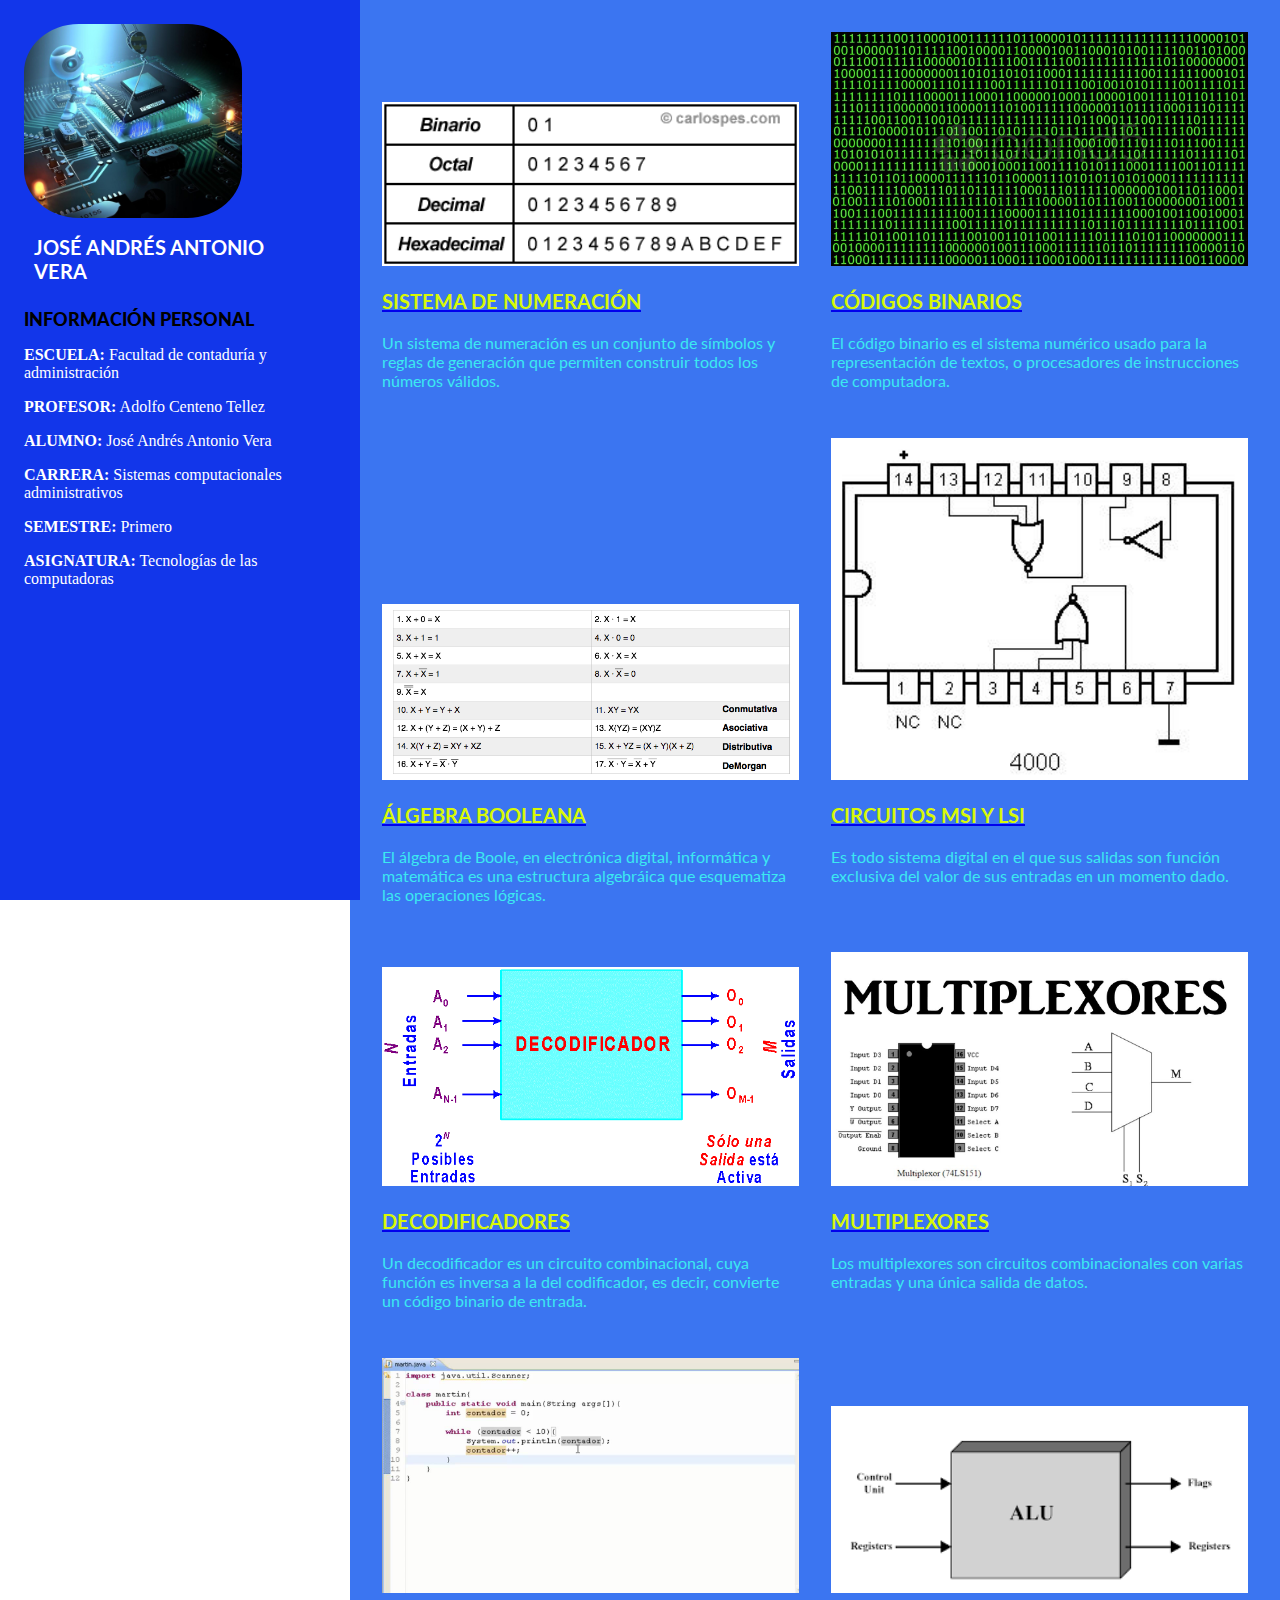
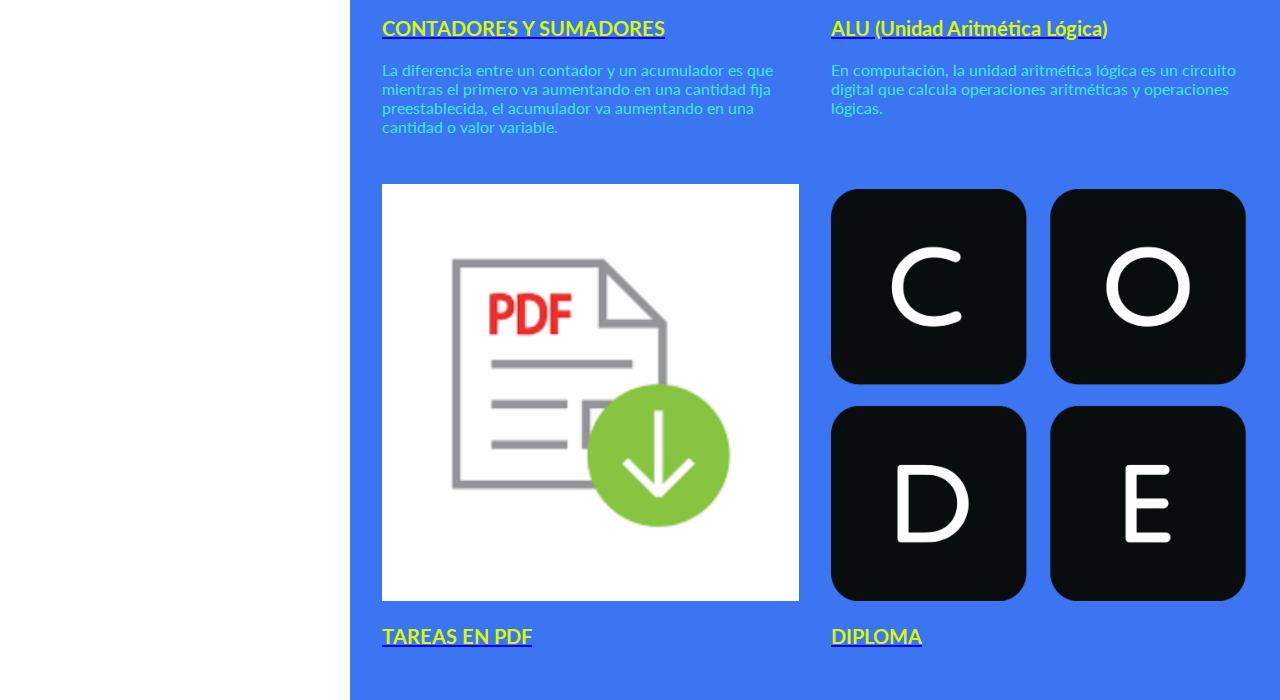
<file: index.html>
<!DOCTYPE html>
<html lang="ES">
<head>
	<meta charset="UTF-8">
	<title>Tecnologias de las computadoras</title>
	<link rel="shortcut icon" href="iconos/icono.ico">
	<link rel="stylesheet" type="text/css" href="css/estilos.css">
	<link href='http://fonts.googleapis.com/css?family=Lato:400,700' rel='stylesheet' type='text/css'>
</head>

<body leftmargin="0px" topmargin="0px" rightmargin="0px" bottommargin="0px">
	<section class="lateral">
		<div class="perfil">
			<a title="Perfil"><img src="img/profile.jpg" alt="" width="70%" height=70% class="perfil__foto" /></a>
			<h1 class="perfil__nombres">JOSÉ ANDRÉS ANTONIO VERA</h1>
		</div>

		<div class="centro">		
			<h1 class="informacion__titulo"><b>INFORMACIÓN PERSONAL</b></h1>
			<font face= "Tahoma" color="#ffffff">
				<p class="informacion__descripcion"><b>ESCUELA:</b> Facultad de contaduría y administración</p>
				<p class="informacion__descripcion"><b>PROFESOR:</b> Adolfo Centeno Tellez</p>
				<p class="informacion__descripcion"><b>ALUMNO:</b> José Andrés Antonio Vera</p>
				<p class="informacion__descripcion"><b>CARRERA:</b> Sistemas computacionales administrativos</p>
				<p class="informacion__descripcion"><b>SEMESTRE:</b> Primero</p>
				<p class="informacion__descripcion"><b>ASIGNATURA:</b> Tecnologías de las computadoras</p>
			</font>
		</div>
	</section>

	<section class="proyectos">
		<div class="row">
			<article class="proyecto">
				<a href="sistemaNum.html"><img title="Sistema de numeración" src="img/sistNum.jpg" alt="" class="proyecto__imagen"></a>
				<a href="sistemaNum.html">
					<h3 class="proyecto__titulo">SISTEMA DE NUMERACIÓN</h3>
				</a>
				<p class="proyecto__descripcion">Un sistema de numeración es un conjunto de símbolos y reglas de generación que permiten construir todos los números válidos.</p>
			</article>
	
			<article class="proyecto">				
				<a href="codBinario.html"><img title="Códigos binarios" src="img/binaryCode.jpg" alt="" class="proyecto__imagen"></a>
				<a href="codBinario.html">
					<h3 class="proyecto__titulo">CÓDIGOS BINARIOS</h3>
				</a>
				<p class="proyecto__descripcion">El código binario es el sistema numérico usado para la representación de textos, o procesadores de instrucciones de computadora.</p>
			</article>
		</div>

		<div class="row">
			<article class="proyecto">
				<a href="algBool.html"><img title="Álgebra booleana" src="img/algBool.jpg" alt="" class="proyecto__imagen"></a>
				<a href="algBool.html">
					<h3 class="proyecto__titulo">ÁLGEBRA BOOLEANA</h3>
				</a>
				<p class="proyecto__descripcion">El álgebra de Boole, en electrónica digital, informática y matemática es una estructura algebráica que esquematiza las operaciones lógicas.</p>
			</article>
			
			<article class="proyecto">
				<a href="circuitos.html"><img title="Circuitos MSI y LSI" src="img/circuit.jpg" alt="" class="proyecto__imagen"></a>
				<a href="circuitos.html">
					<h3 class="proyecto__titulo">CIRCUITOS MSI Y LSI</h3>
				</a>
				<p class="proyecto__descripcion">Es todo sistema digital en el que sus salidas son función exclusiva del valor de sus entradas en un momento dado.</p>
			</article>
		</div>

		<div class="row">
			<article class="proyecto">				
				<a href="Decod.html"><img title="Decodificadores" src="img/decodif.jpg" alt="" class="proyecto__imagen"></a>
				<a href="Decod.html">
					<h3 class="proyecto__titulo">DECODIFICADORES</h3>
				</a>
				<p class="proyecto__descripcion">Un decodificador es un circuito combinacional, cuya función es inversa a la del codificador, es decir, convierte un código binario de entrada.</p>
			</article>

			<article class="proyecto">		
				<a href="multiplexor.html"><img title="Multiplexores" src="img/multiplexor.jpg" alt="" class="proyecto__imagen"></a>
				<a href="multiplexor.html">
					<h3 class="proyecto__titulo">MULTIPLEXORES</h3>
				</a>
				<p class="proyecto__descripcion">Los multiplexores son circuitos combinacionales con varias entradas y una única salida de datos.</p>
			</article>
		</div>

		<div class="row">
			<article class="proyecto">				
				<a href="contSuma.html"><img title="Contadores y sumadores" src="img/sumCont.jpg" alt="" class="proyecto__imagen"></a>
				<a href="contSuma.html">
					<h3 class="proyecto__titulo">CONTADORES Y SUMADORES</h3>
				</a>
				<p class="proyecto__descripcion">La diferencia entre un contador y un acumulador es que mientras el primero va aumentando en una cantidad fija preestablecida, el acumulador va aumentando en una cantidad o valor variable.</p>
			</article>

			<article class="proyecto">
				<a href="alu.html"><img title="ALU" src="img/ALU.jpg" alt="" class="proyecto__imagen"></a>
				<a href="alu.html">
					<h3 class="proyecto__titulo">ALU (Unidad Aritmética Lógica)</h3> 
				</a>				
				<p class="proyecto__descripcion">En computación, la unidad aritmética lógica es un circuito digital que calcula operaciones aritméticas y operaciones lógicas.</p>
			</article>
		</div>

		<div class="row">
			<article class="proyecto">				
				<a href="pdf.html"><img title="Tareas en PDF" src="img/imagePdf.jpg" alt="" width="14%" height="80%" class="proyecto__imagen"></a>
				<a href="pdf.html">
					<h3 class="proyecto__titulo">TAREAS EN PDF</h3>
				</a>				
			</article>

			<article class="proyecto">
				<a href="diploma.html"><img title="Diploma" src="img/diploma.jpg" alt="" width="10%" height="15%" class="proyecto__imagen"></a>
				<a href="diploma.html">
					<h3 class="proyecto__titulo">DIPLOMA</h3> 
				</a>
			</article>
		</div>

	</section>
</body>
</html>
</file>
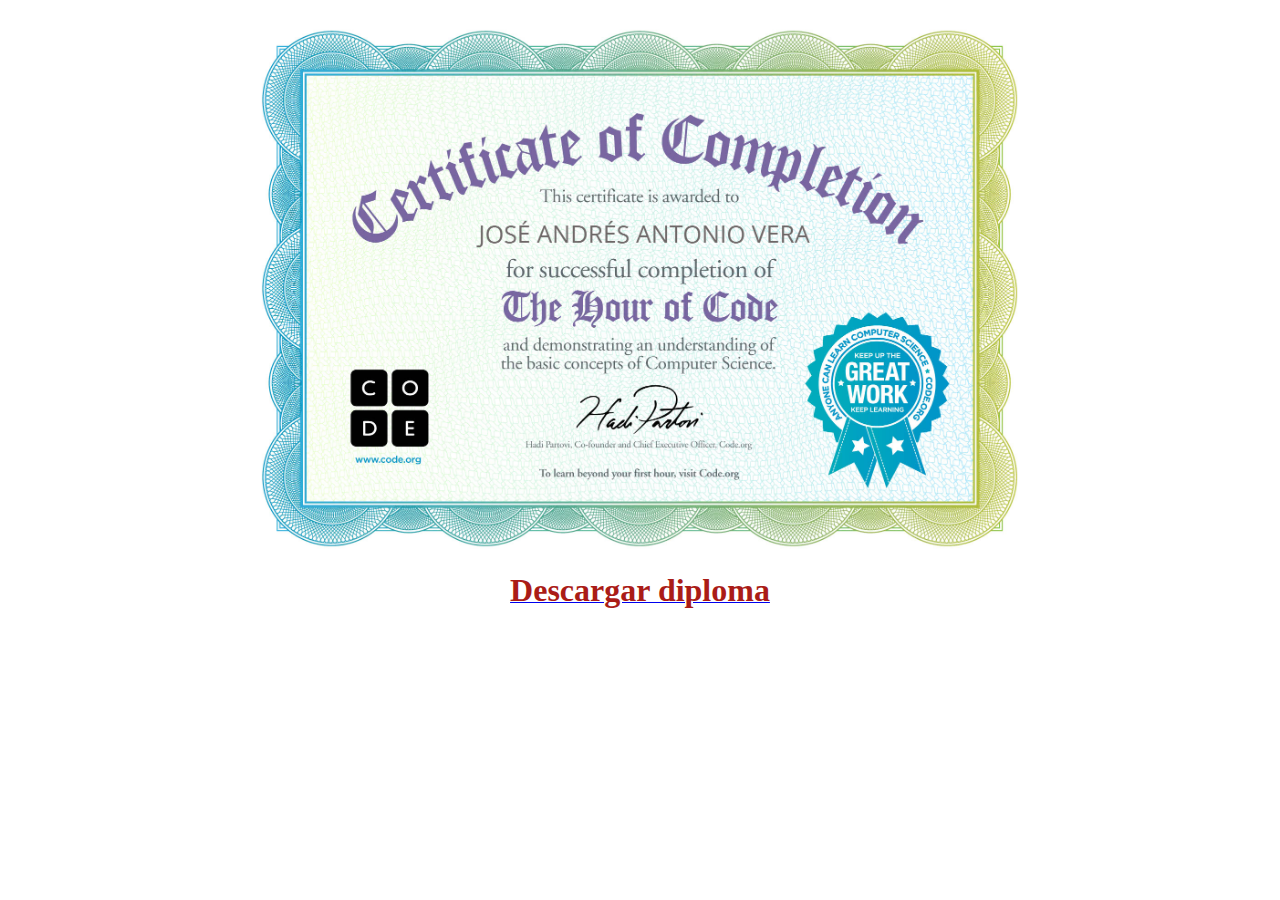
<file: diploma.html>
<!DOCTYPE html>
<html>
<head>
	<title>Diploma | Jose A. Antonio Vera</title>
	<link rel="shortcut icon" href="iconos/diploma.ico">
</head>
<body leftmargin="30px" rightmargin="30px" bottommargin="30px">
	<center><object  data="tareas/diploma.jpg" width="800" height="560" controls></object></center>
	<center><a download="diploma" href="tareas/diploma.jpg"> <FONT FACE="Arial Black" COLOR="#AA1C17" size="6px"> <b> Descargar diploma </b></FONT> </a></center>
</body>
</html>
</file>
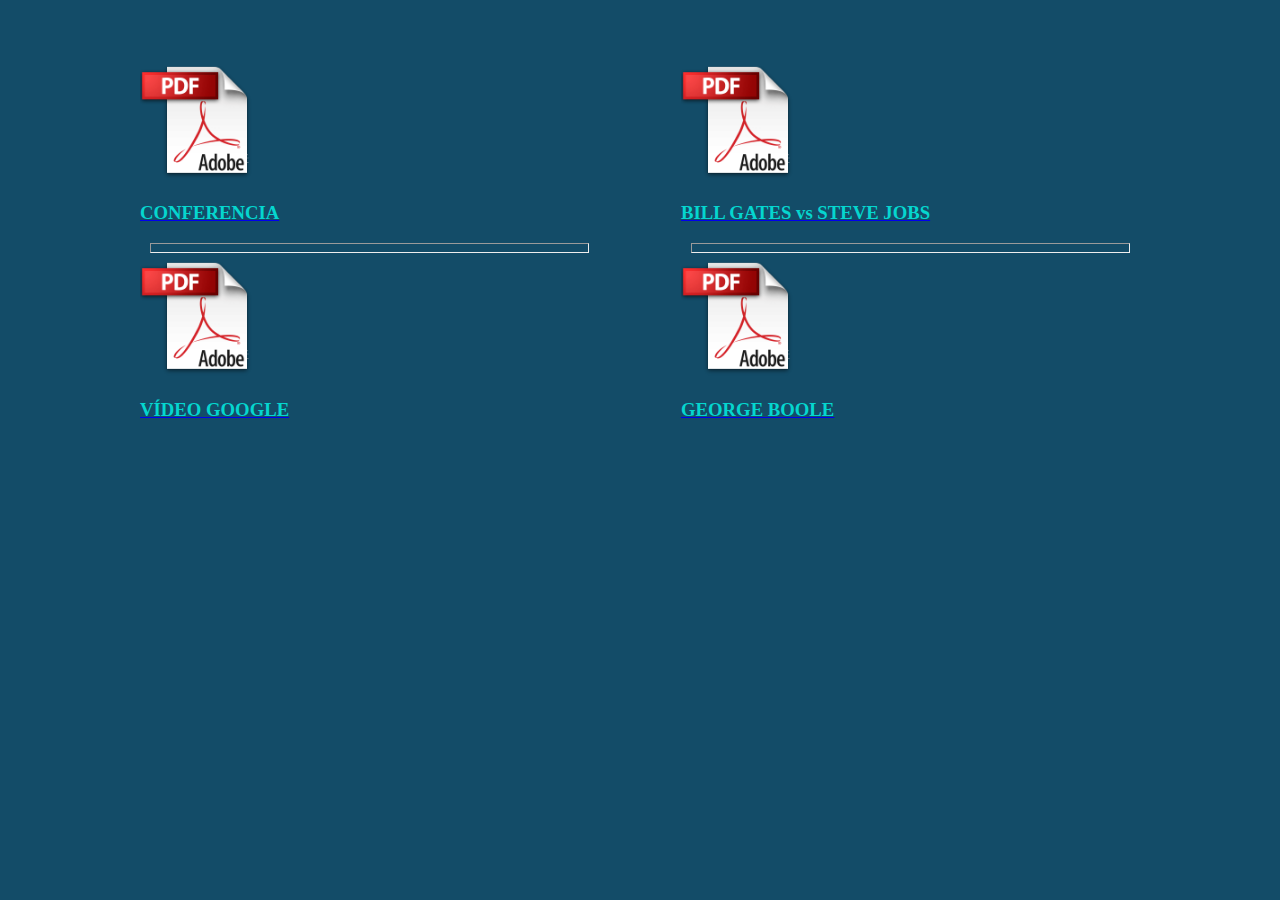
<file: pdf.html>
<!DOCTYPE html>
<html>
<head>
	<style>p.indent{ padding: 5em }</style>
	<title>Tareas en PDF | Jose Antonio</title>
	<link rel="shortcut icon" href="iconos/pdf.ico">

</head> 
<body bgcolor="#134C68" leftmargin="130px" rightmargin="130px" topmargin="55px">

	<section>
		<div style="padding: 10px; float: left; width: 45%; text-align: justify;">
			<article>
				<a href="tareas/conferencia.pdf"><img title="Conferencia" src="img/pdfLogo.png" width="25%" height="25%"></a>
				<a href="tareas/conferencia.pdf">
					<h3 align="justify"><font color="#05D6CF">CONFERENCIA</h3></font>
				</a>
			</article>
			<HR size="10" width="95%" align="center">

			<article>				
				<a href="tareas/videoGoogle.pdf"><img title="Vido google" src="img/pdfLogo.png" width="25%" height="25%"></a>
				<a href="tareas/videoGoogle.pdf">
					<h3><font color="#05D6CF">VÍDEO GOOGLE</h3></font>
				</a>
			</article>
		</div>

		<div style="padding: 10px; float: right; width: 45%; text-align: justify;">
			<article>
				<a href="tareas/billGates.pdf"><img title="Bill vs Steve" src="img/pdfLogo.png" width="25%" height="25%"></a>
				<a href="tareas/billGates.pdf">
					<h3><font color="#05D6CF">BILL GATES vs STEVE JOBS</h3></font>
				</a>
			</article>
			<HR size="10" width="95%" align="center">

			<article>
				<a href="tareas/georgeBoole.pdf"><img title="George Boole" src="img/pdfLogo.png" width="25%" height="25%"></a>
				<a href="tareas/georgeBoole.pdf">
					<h3><font color="#05D6CF">GEORGE BOOLE</h3></font>
				</a>
			</article>
		</div>

</body>
</html>
</file>
<file: css/estilos.css>
*{
	box-sizing: border-box;
}

html {
	font-family: 'Lato', sans-serif;
}

.lateral{
	background-color: #1236EA;
	bottom: 0;
	left: 0;
	padding: 1.5em;
	position: fixed;
	top: 0;
	width: 360px;
}

/* Perfil */

.perfil__foto{
	border-radius: 25%;
	
}

.perfil__nombres{
	color: #fff;
	font-size: 20px;
	margin-left: .5em;
	width: 250px;
}

.perfil__nombres, .perfil__circulo{
	display: inline-block;
	vertical-align: middle;
}

/* Informacion */

.informacion{
	color: #0F6A62;
	position: absolute;
	bottom: 1em;
}

.informacion__titulo{
	font-size: 18px;
}


/* Proyectos */

.proyectos {
	margin-left: 350px;
	padding: 1em;
	background-color: #3B75F1;
	display: table;
}

.proyecto {
	display: table-cell;
	padding: 1em;
	width: 50%;
}

.proyecto__imagen {
	width: 100%;
}

.proyecto__titulo {
	color: #D8F906;
	font-size: 20px;
}

.proyecto__descripcion {
	color: #3BE9F1;
}
</file>
